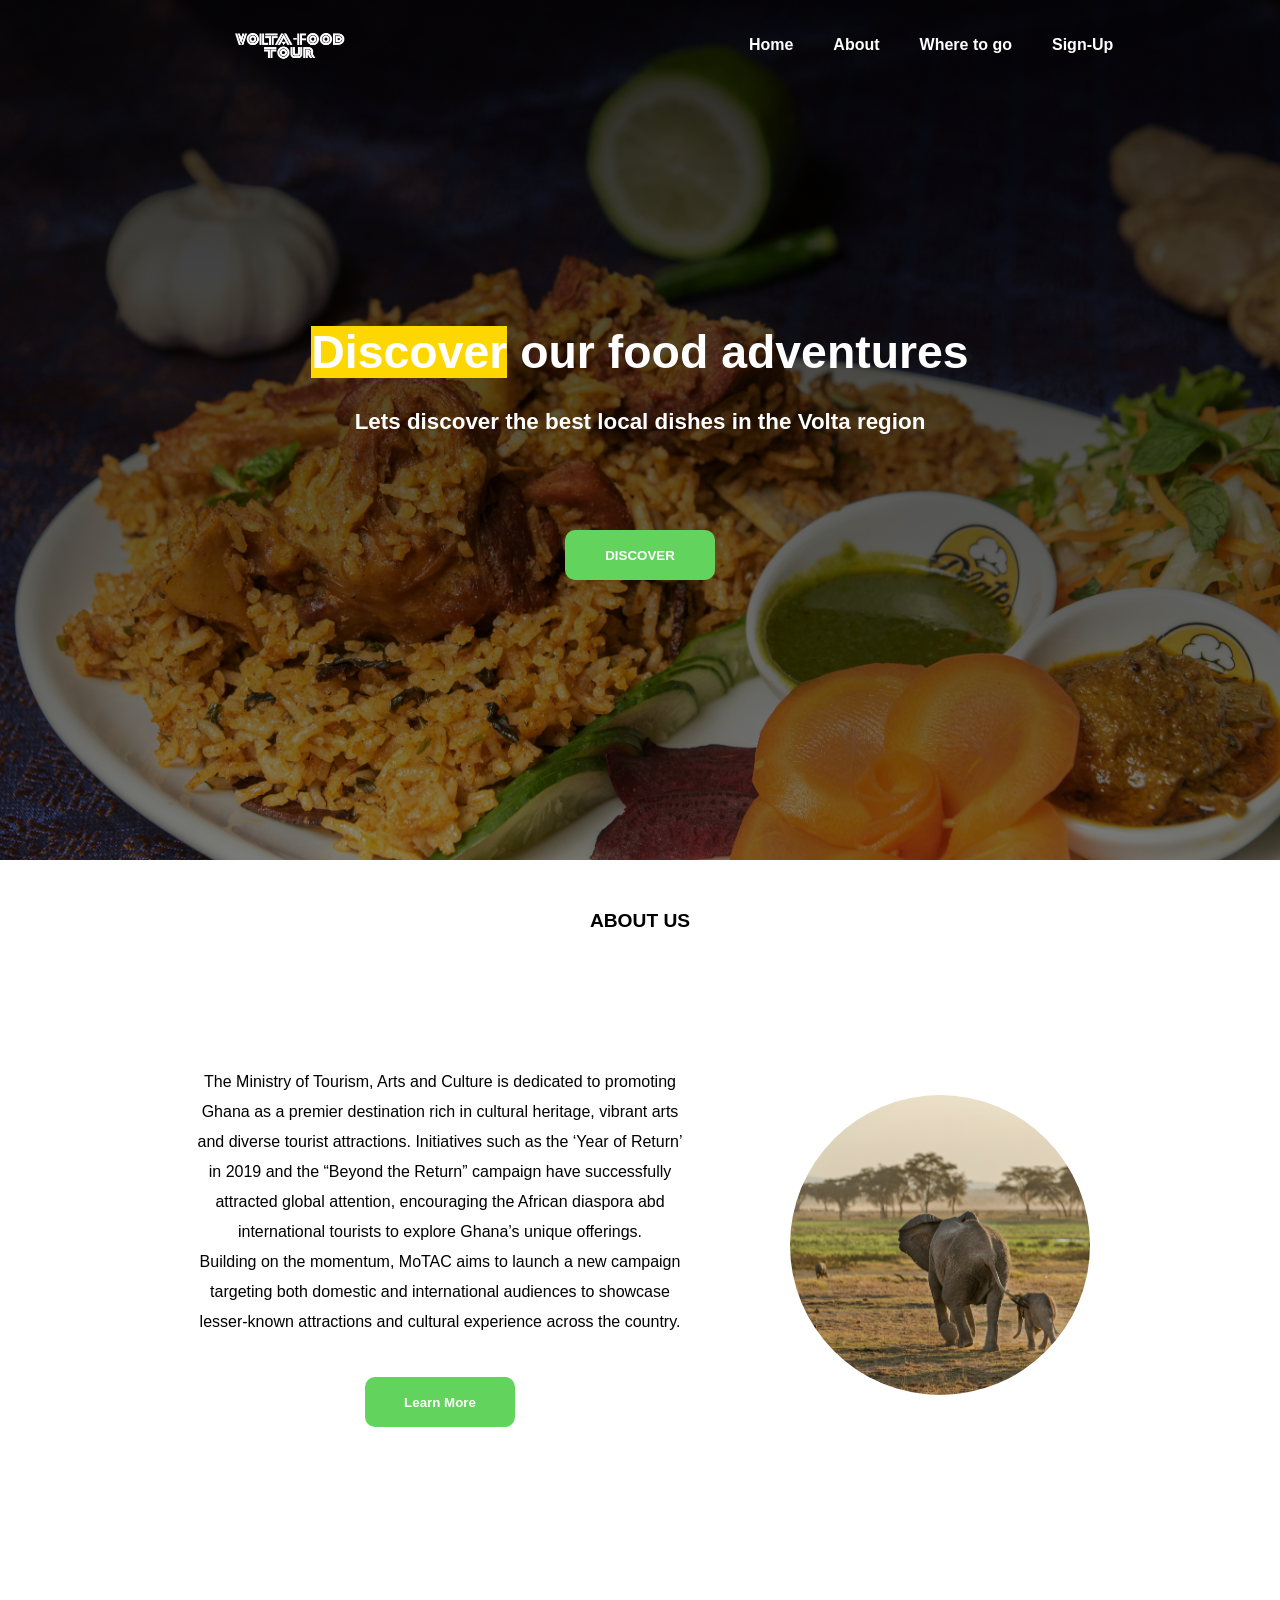
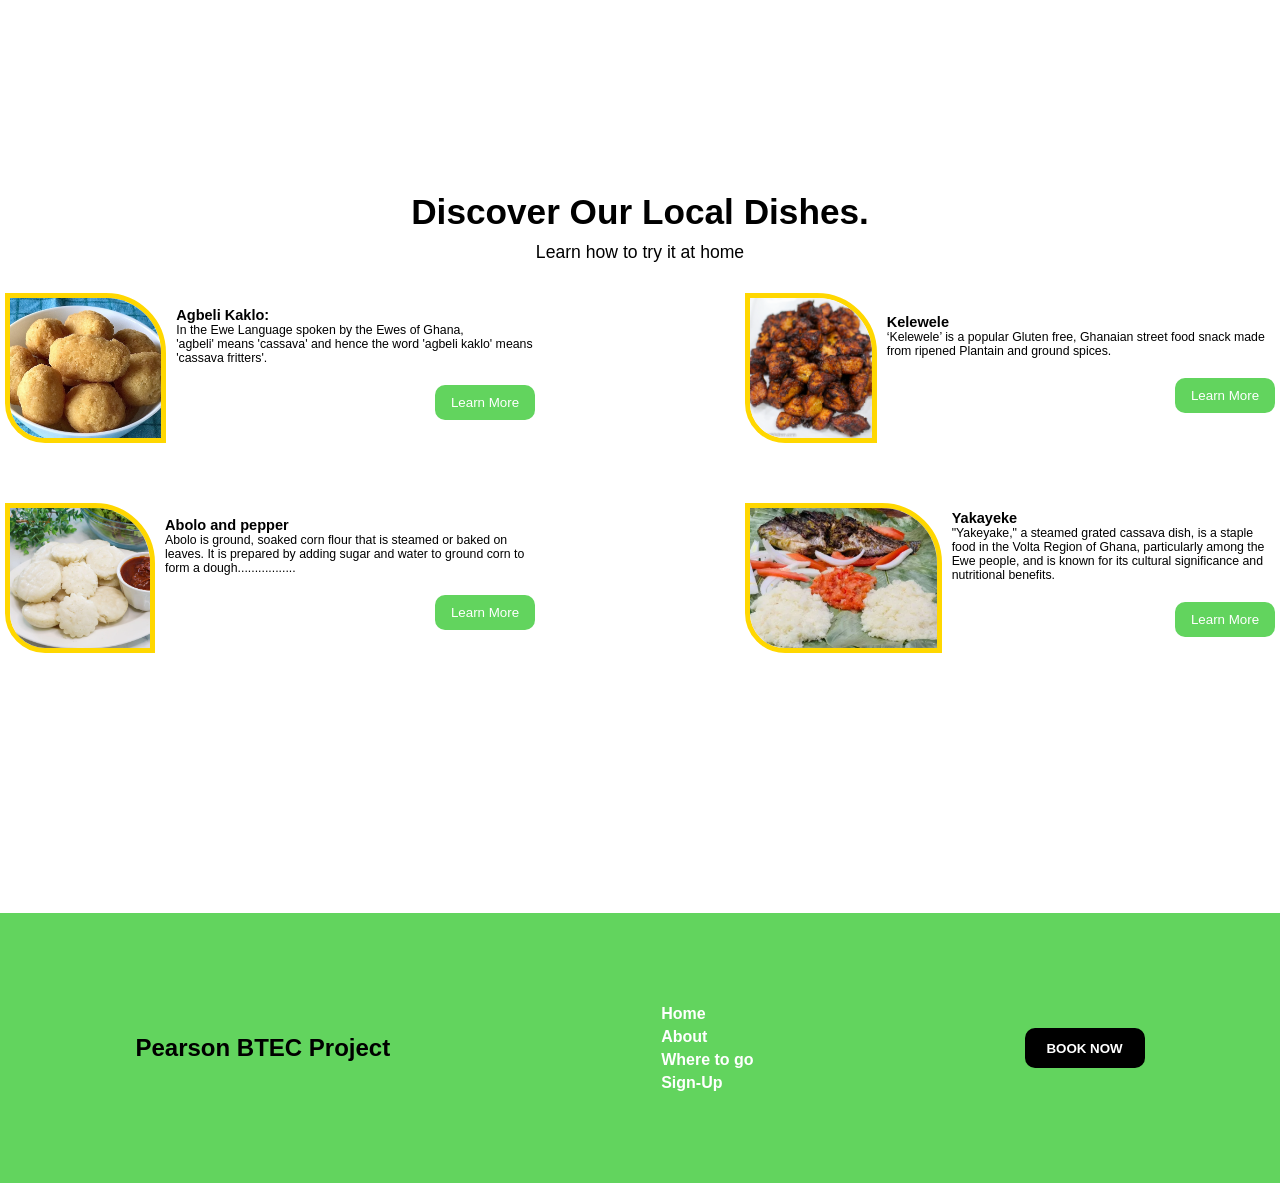
<file: tourism/index.html>
<!DOCTYPE html>
<html lang="en">
<head>
    <meta charset="UTF-8">
    <link rel="stylesheet" href="style.css">
    <meta name="viewport" content="width=device-width, initial-scale=1.0">
    <title>FOOD TOUR(HOME)</title>
</head>
<body>
    <section class="hero" id="Hero">
        <header>
            <div class="logo">
                <img src="img/New Project (1).png" alt="">
            </div>
            <nav>
                <ul>
                    <li><a href="#Hero">Home</a></li>
                    <li><a href="#About">About</a></li>
                    <li><a href="locate.html">Where to go</a></li>
                    <li><a href="sign-up.html">Sign-Up</a></li>
                </ul>
            </nav>
        </header>
        <div class="main">
            <h2><span class="design">Discover</span> our food  adventures</h2>
            <h4>Lets discover the best local dishes in the Volta region</h4>
            <div class="btn1">
            <a href="#Discover"><button class="btn">
                DISCOVER
            </button></a>
        </div>
        </div>
    </section>
    <section class="about" id="About">
        <h4>ABOUT US</h4>
        <div class="split">
            <div class="word">
                <p>The Ministry of Tourism, Arts and Culture is dedicated to promoting Ghana as a premier destination rich in cultural heritage, vibrant arts and diverse tourist attractions. Initiatives such as the ‘Year of Return’ in 2019 and the “Beyond the Return” campaign have successfully attracted global attention, encouraging the African diaspora abd international tourists to explore Ghana’s unique offerings.
                    Building on the momentum, MoTAC aims to launch a new campaign targeting both domestic and international audiences to showcase lesser-known attractions and cultural experience across the country.
                    </p>
                   <a href="https://www.motac.gov.gh/
                   "> <button class="btn">
                        Learn More
                    </button></a>
            </div>
            <div class="image">
                <img src="img/saad-khan-KFl5swDl0P4-unsplash.jpg" alt="">
            </div>
        </div>
    </section>
    <section class="discover" id="Discover">
<h3>Discover our local dishes.</h3>
<p>Learn how to try it at home</p>


<div class="discover-main">
    <div class="discover-child">
        <img src="img/IMG-20250320-WA0024.jpg" alt="">
        <div class="word1">
            <h5>Agbeli Kaklo:</h5>
        <p>In the Ewe Language spoken by the Ewes of Ghana,<br>
             'agbeli' means 'cassava' and hence the word 'agbeli kaklo' means 'cassava fritters'. </p>
        <div class="but">
            <a href="food.html"><button class="btn2">
                Learn More
            </button></a>
        </div></div>
    </div>
    <div class="discover-child">
        <img src="img/plantain-recipes-18-scaled.webp" alt="">
        <div class="word1">
            <h5>Kelewele</h5>
        <p>‘Kelewele’ is a popular Gluten free, Ghanaian street food snack
            made from ripened Plantain and ground spices.</p>
        <div class="but"><a href="food.html">
            <button class="btn2">
                Learn More
            </button></a>
        </div></div>
    </div>
   
</div><div class="discover-main">
    <div class="discover-child">
        <img src="img/ablo13.webp" alt="">
        <div class="word1">
            <h5>Abolo and pepper</h5>
        <p>Abolo is ground, soaked corn flour that is steamed or baked 
            on leaves. It is prepared by adding sugar and water to ground
             corn to form a dough................. </p>
        <div class="but"><a href="food.html">
            <button class="btn2">
                Learn More
            </button></a>
        </div></div>
    </div>
    <div class="discover-child">
        <img src="img/Yakayeke.webp" alt="">
        <div class="word1">
            <h5>Yakayeke</h5>
        <p>"Yakeyake," a steamed grated cassava dish, is a staple food in the Volta Region of Ghana, particularly among the Ewe people, and is known for its cultural significance and nutritional benefits. </p>
        <div class="but"><a href="food.html">
            <button class="btn2">
                Learn More
            </button></a>
        </div>
    </div>
    </div>
   
</div>
    </section>
    <footer>
        <div class="footer">
            <div class="logo1">
                <h2>Pearson BTEC Project</h2>
            </div>
            <div class="link1">
                <ul>
                    <li><a href="#Hero">Home</a></li>
                    <li><a href="index.html">About</a></li>
                    <li><a href="locate.html">Where to go</a></li>
                    <li><a href="sign-up.html">Sign-Up</a></li>
                </ul>
            </div>
            <div class="link2">
                <button class="btn4">BOOK NOW</button>
            </div>
        </div>
    </footer>
</body>
</html>
</file>
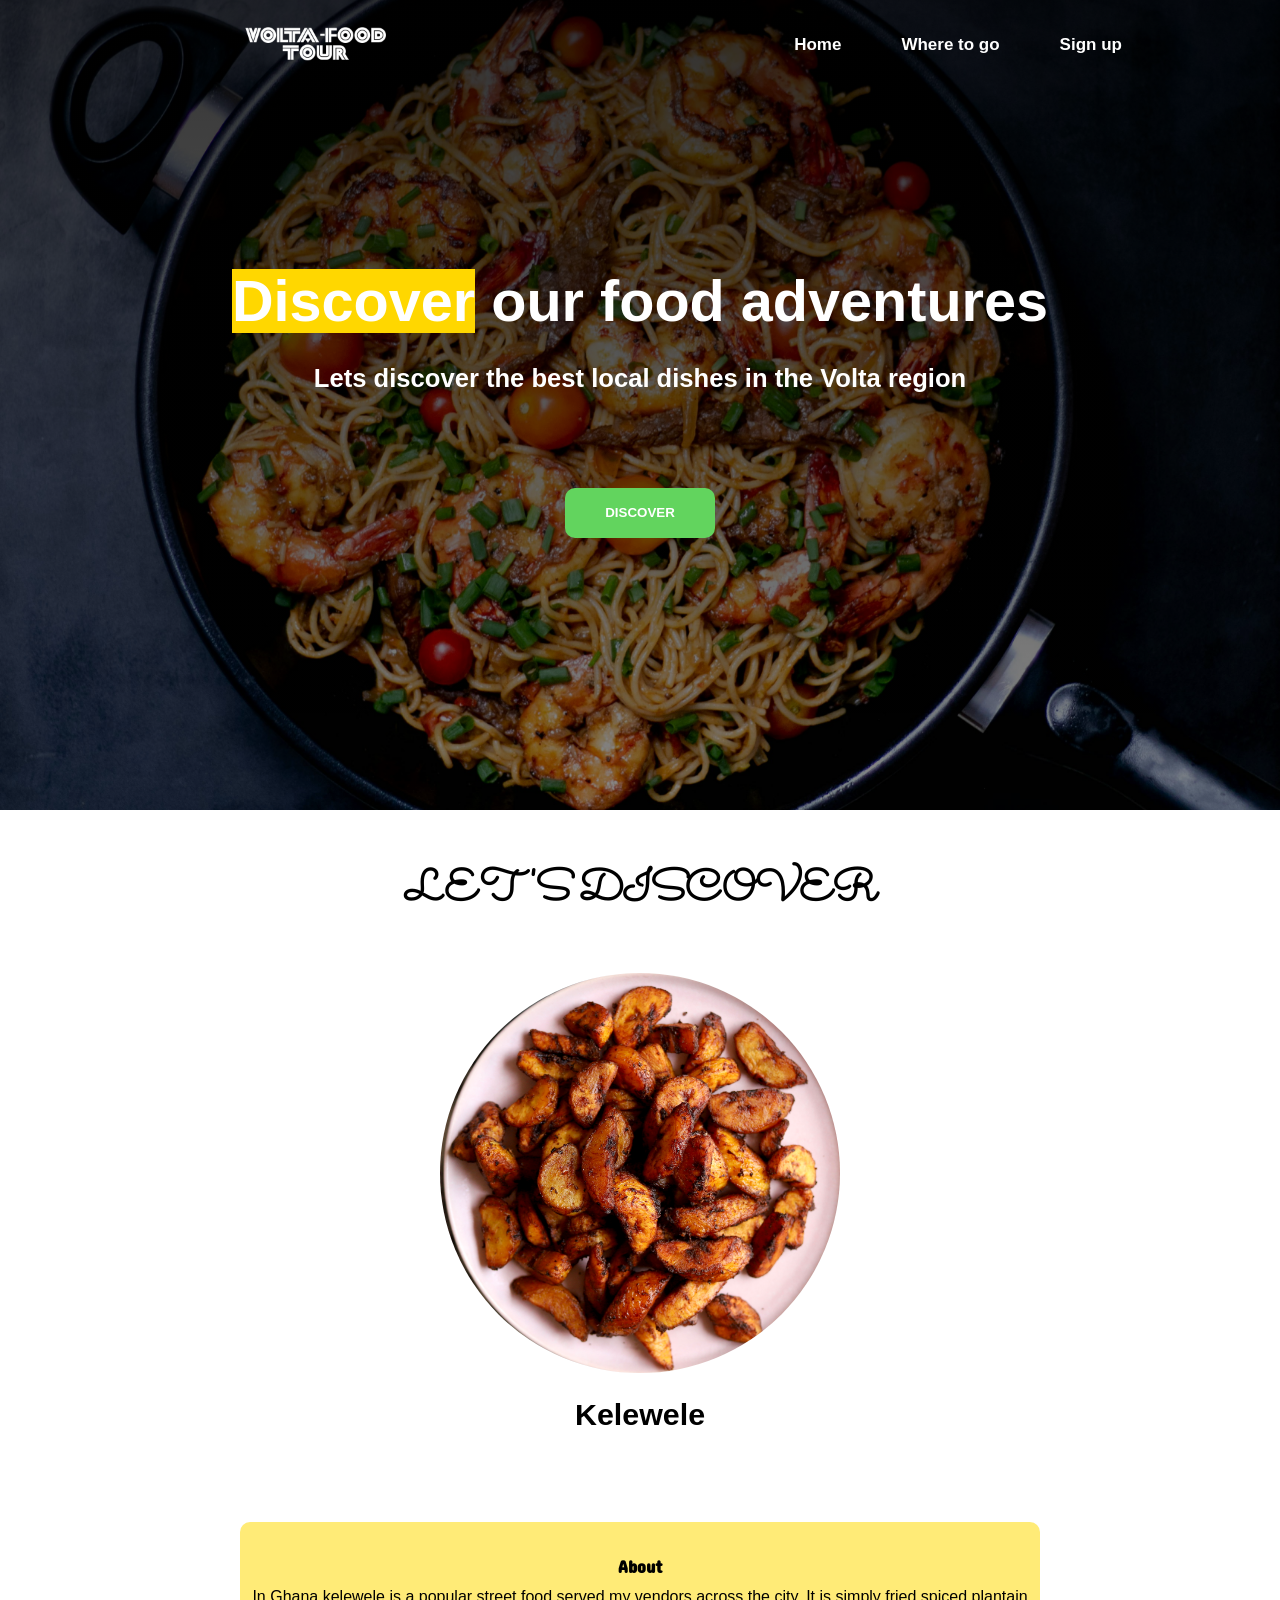
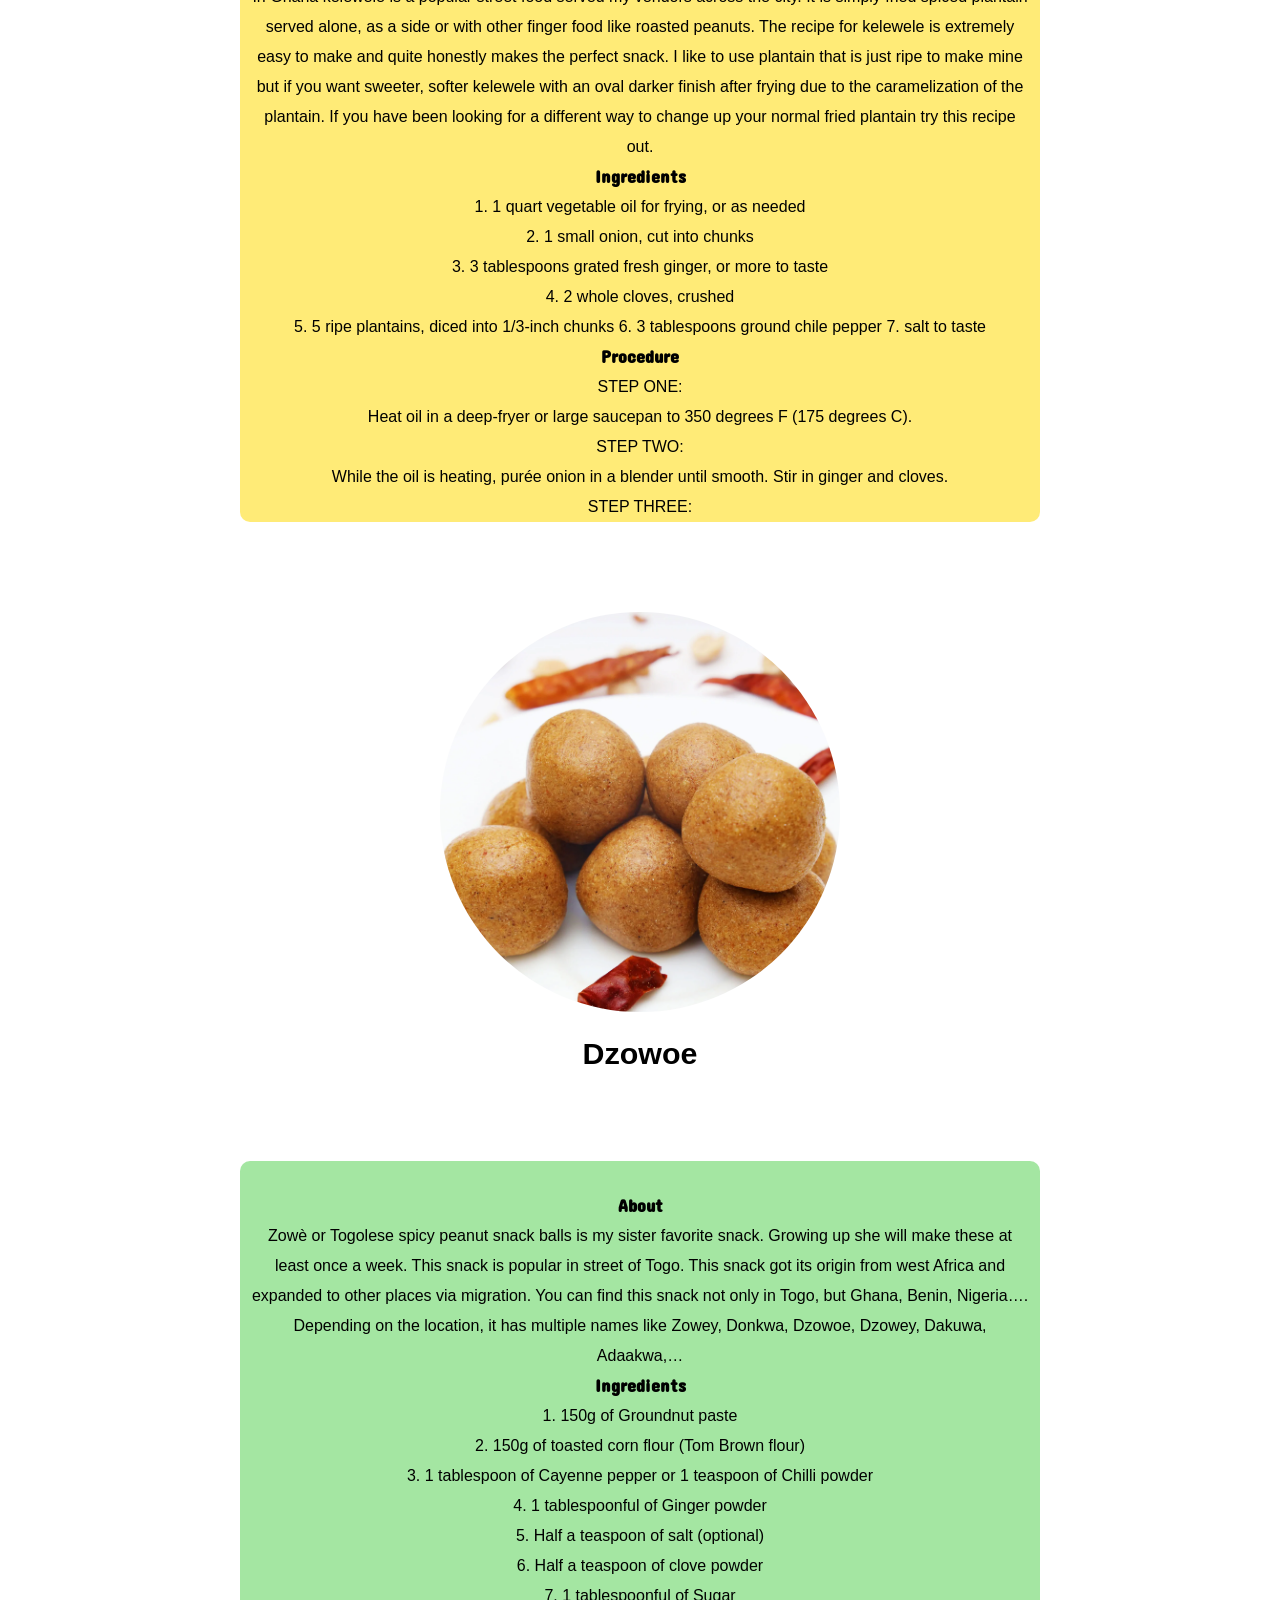
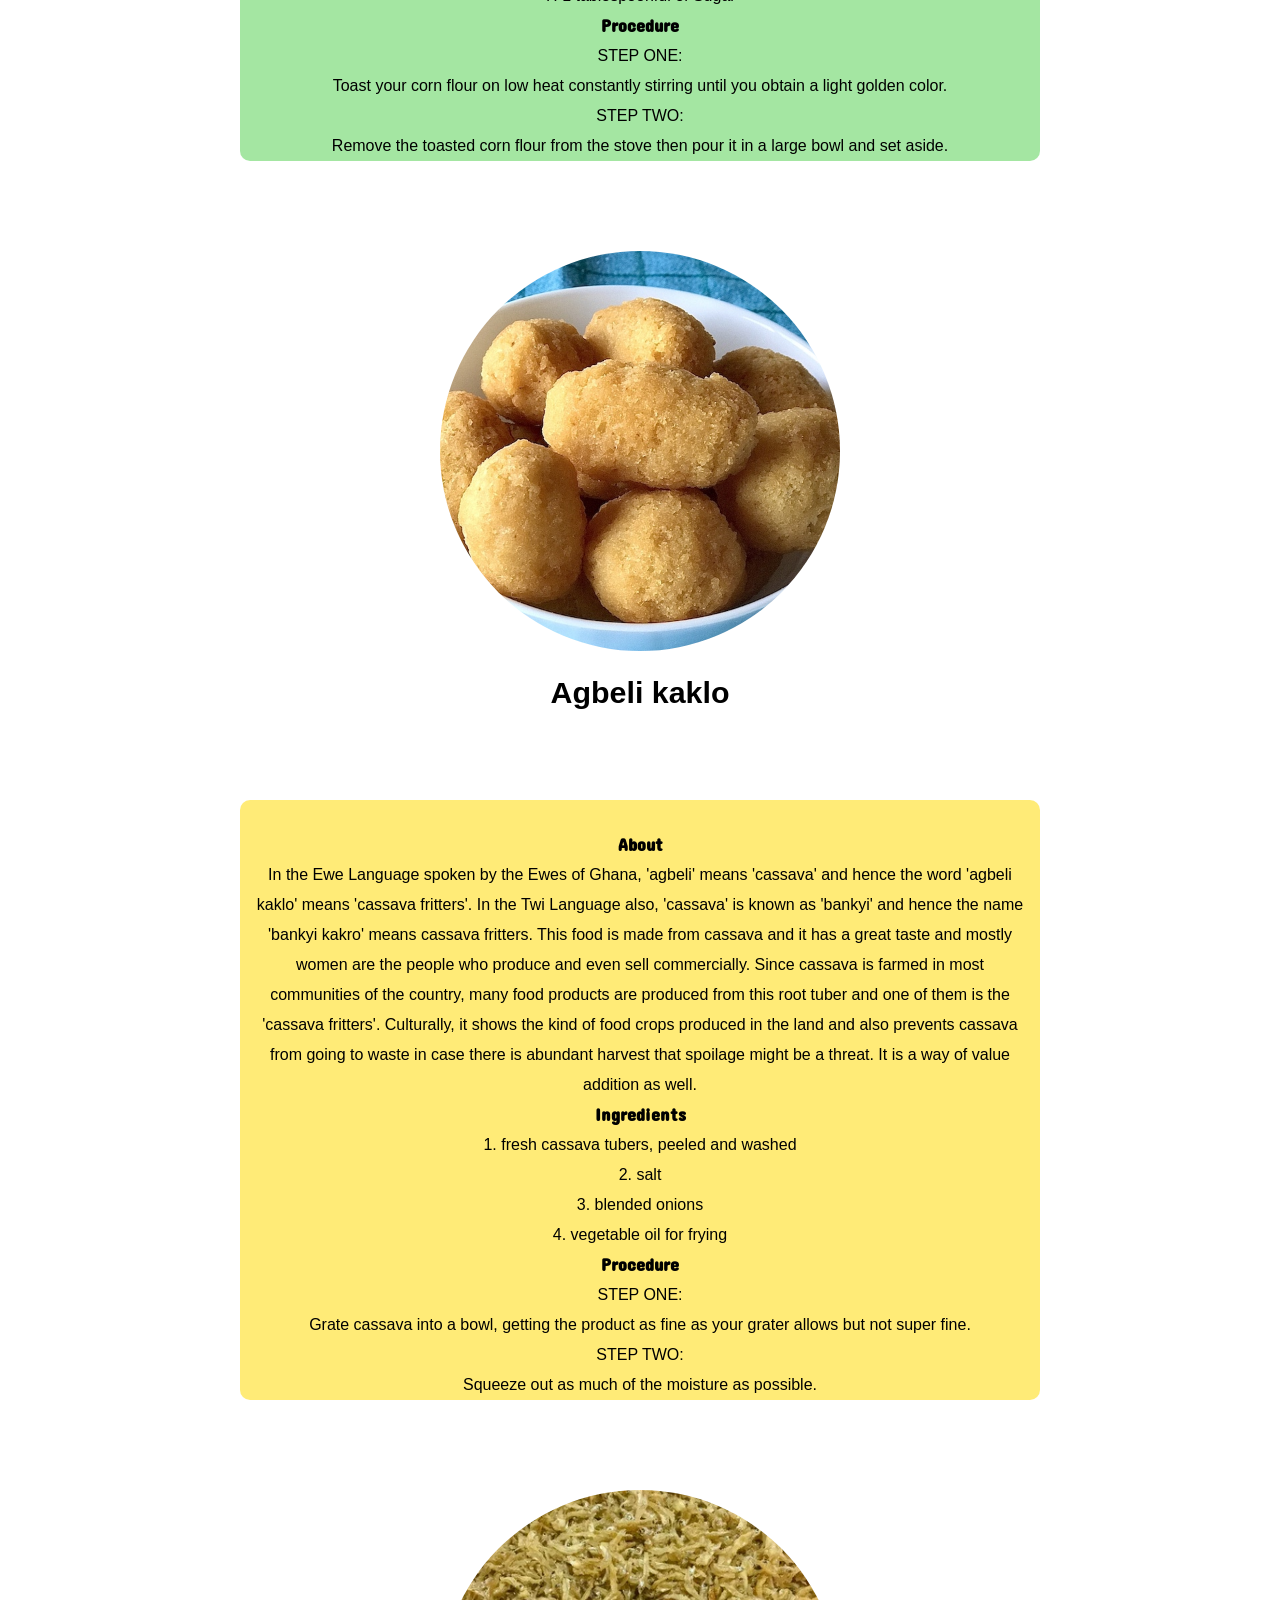
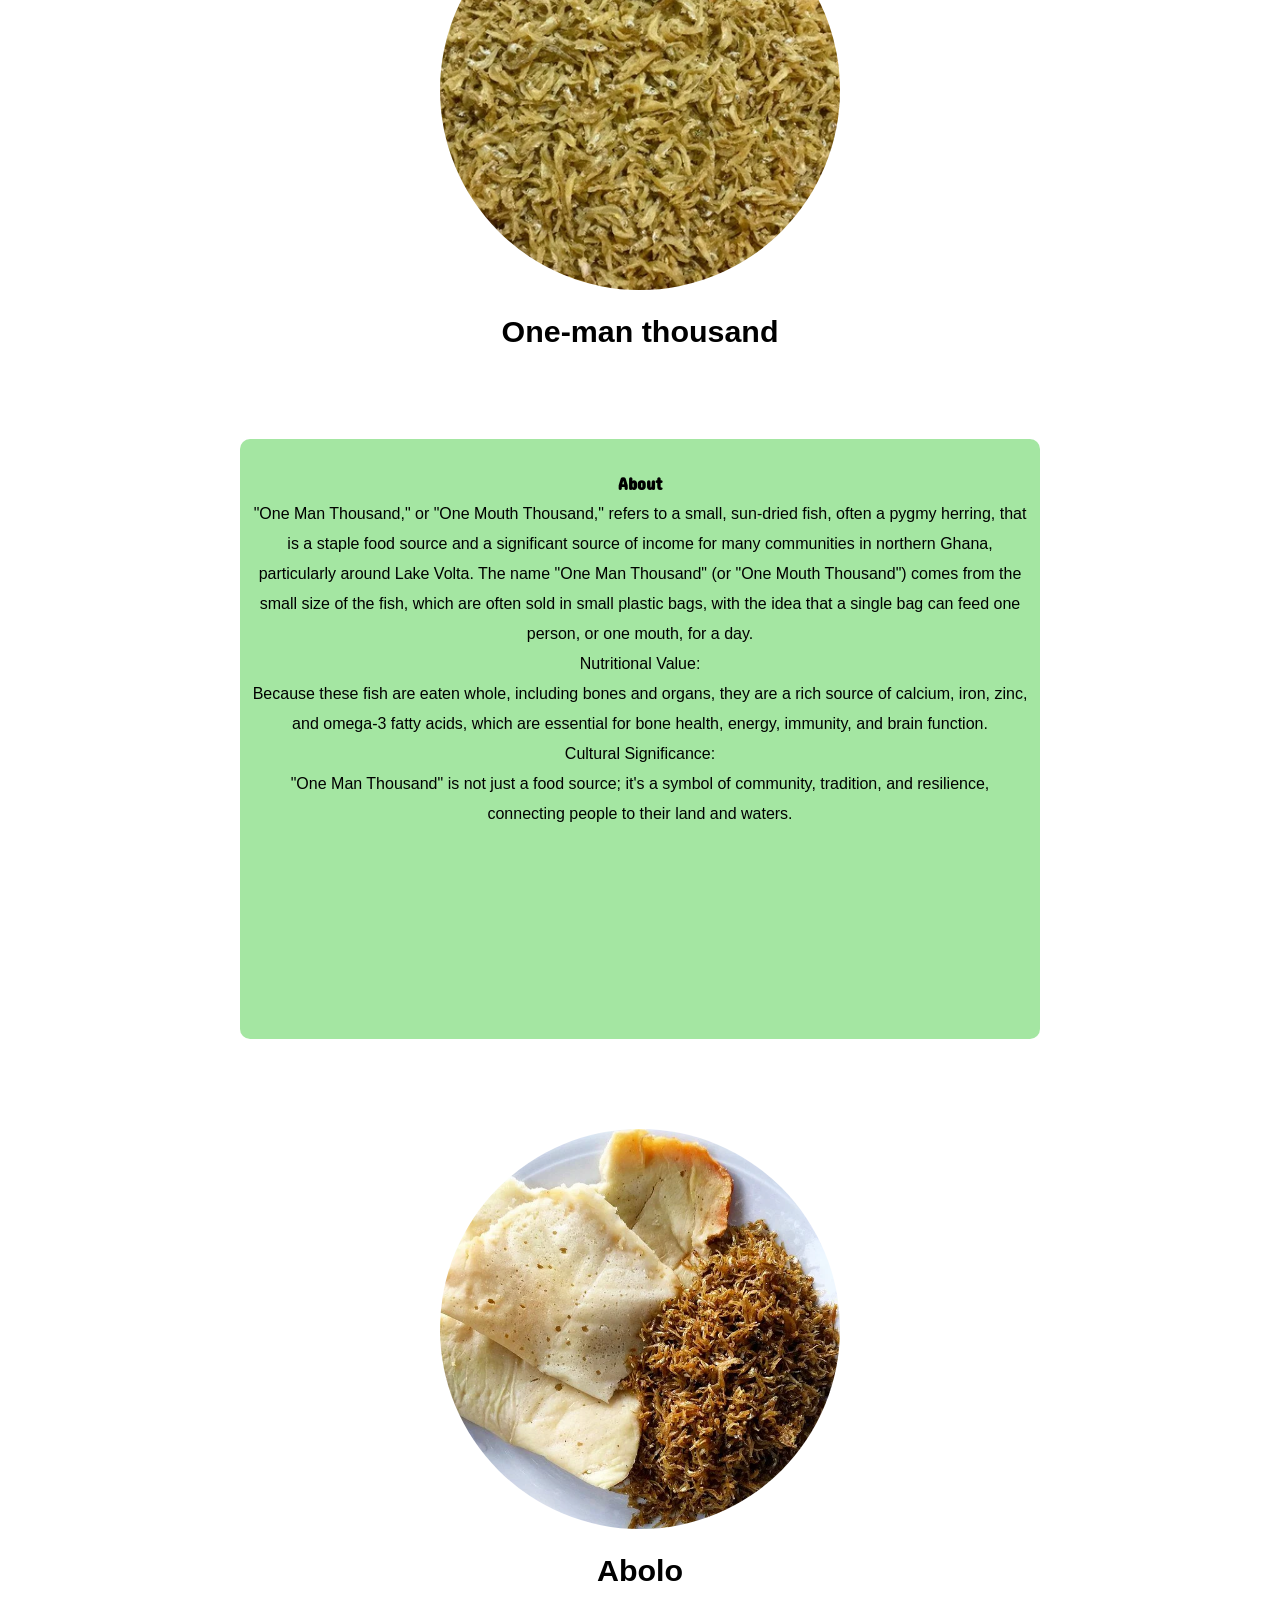
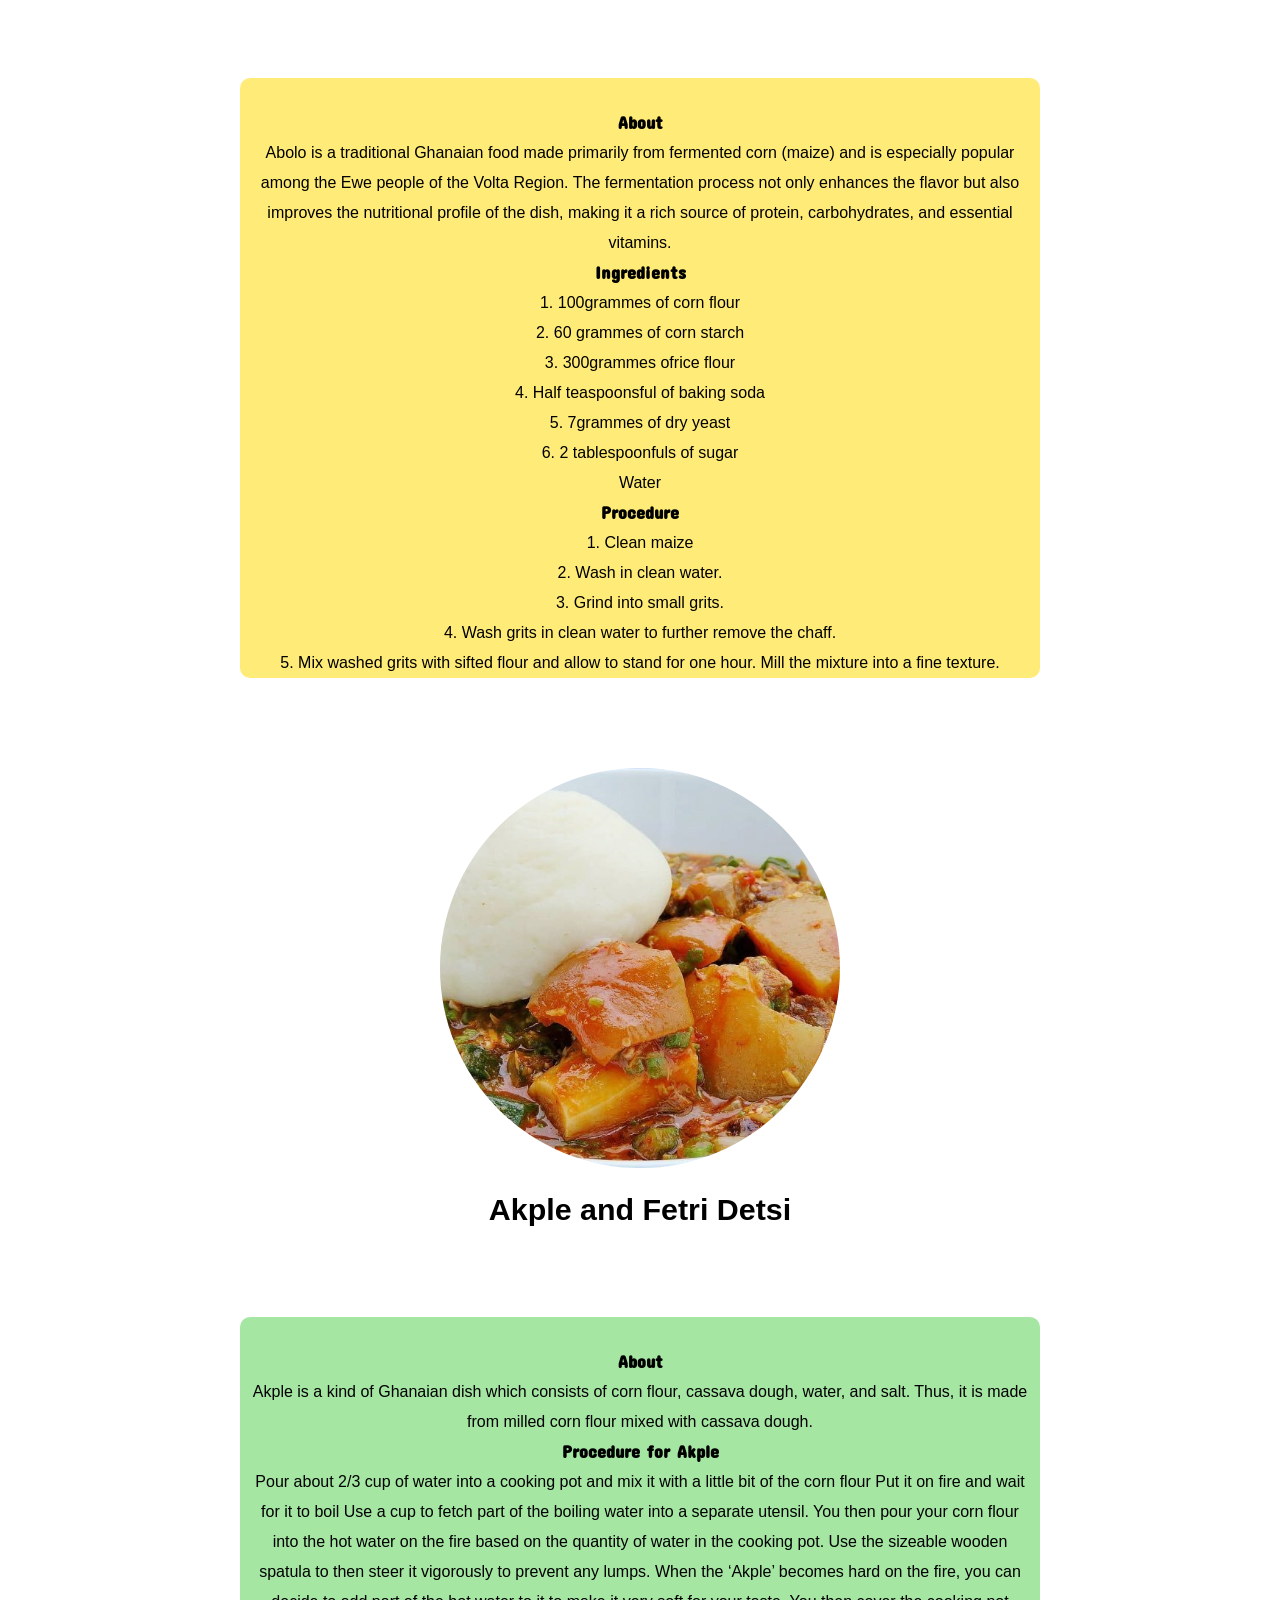
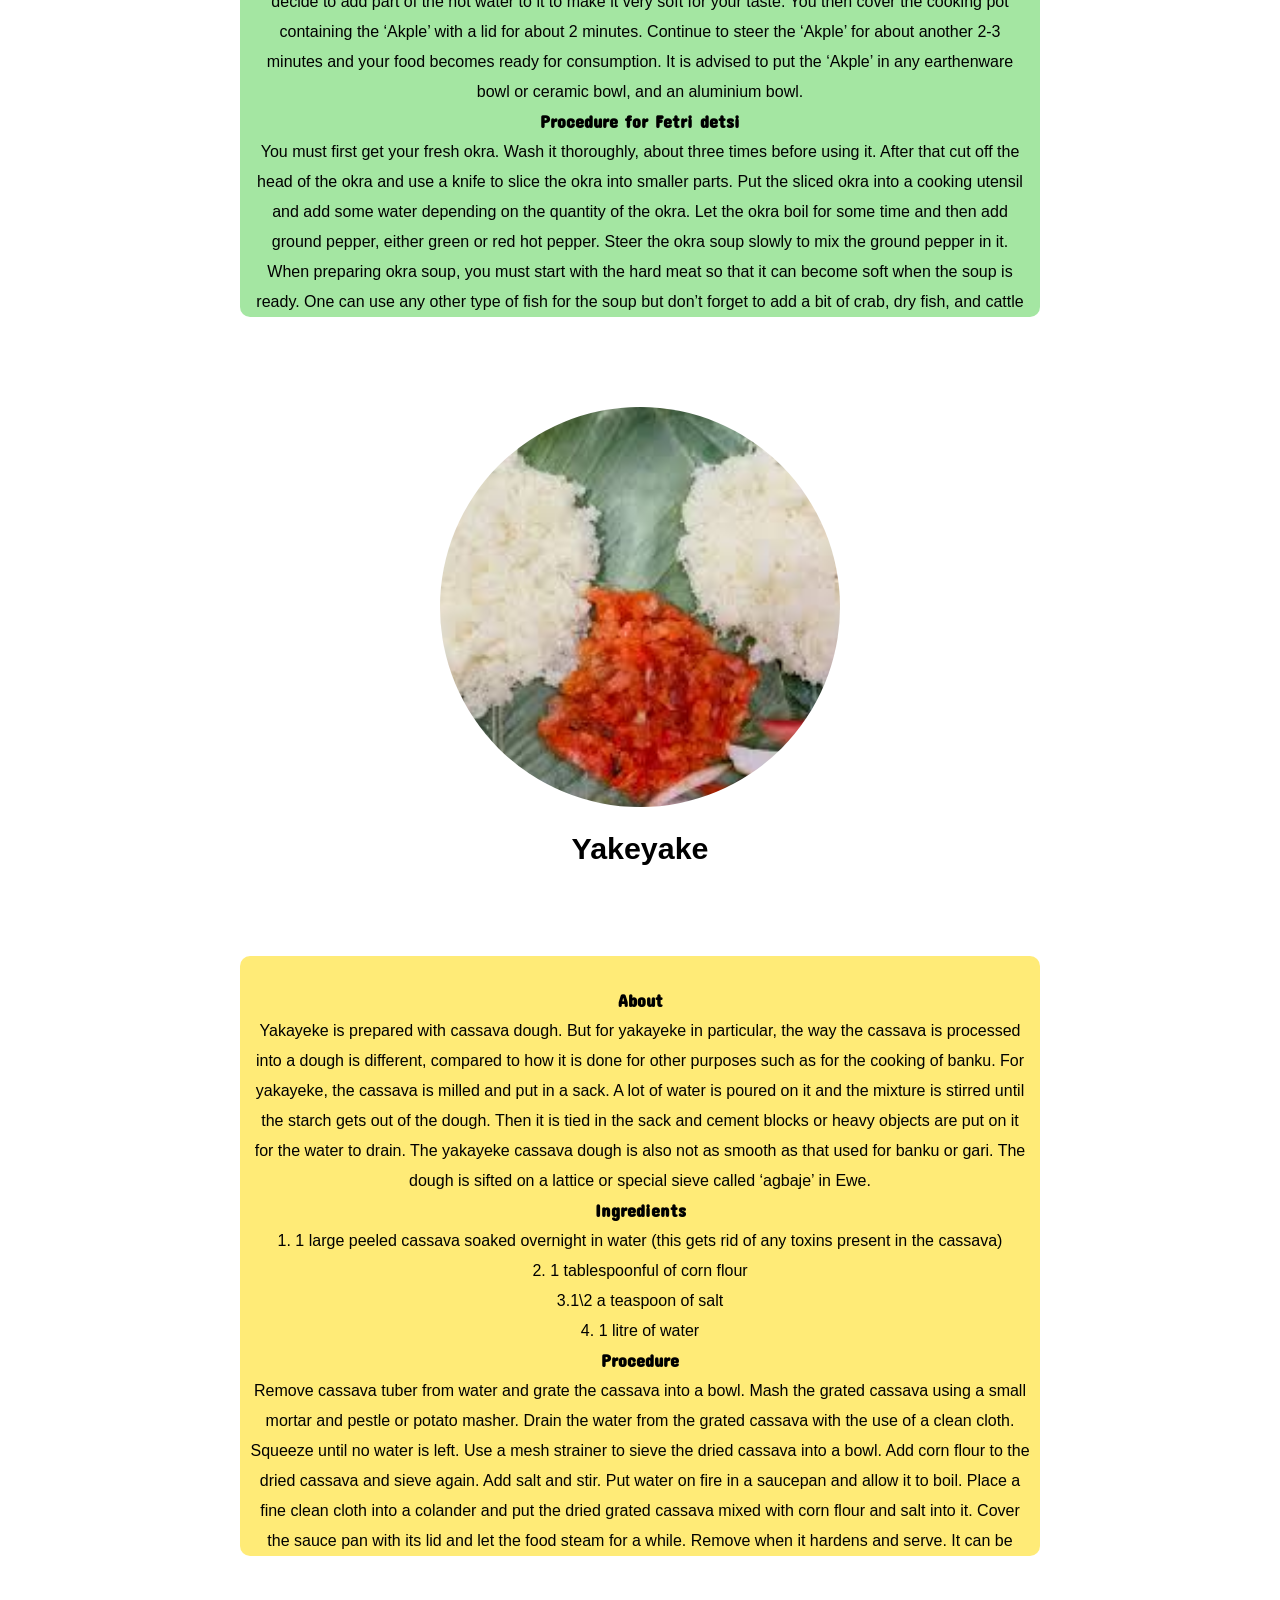
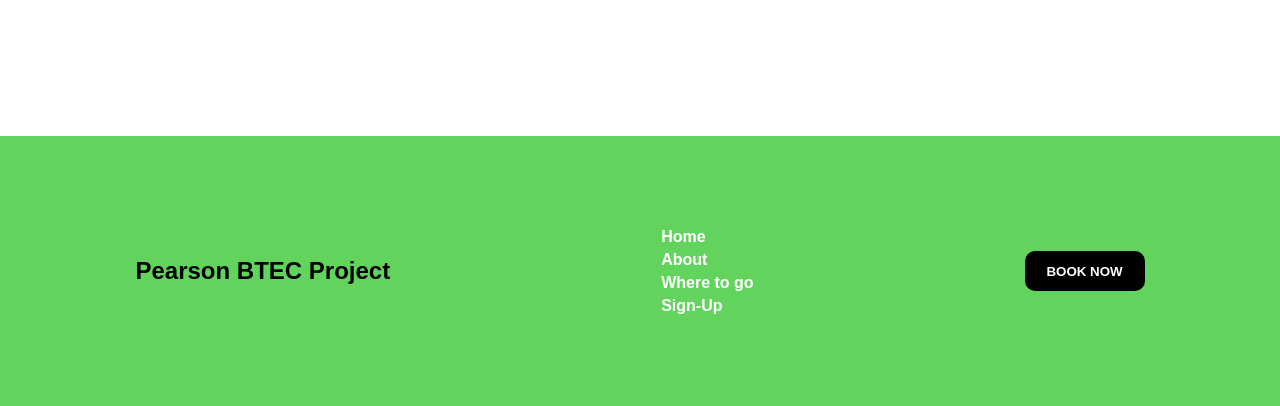
<file: tourism/food.html>
<!DOCTYPE html>
<html lang="en">
<head>
    <link rel="stylesheet" href="food.css">
    <meta charset="UTF-8">
    <meta name="viewport" content="width=device-width, initial-scale=1.0">
    <title>Discover Volta(Learn more)</title>
</head>
<body>
   <section class="hero">
    <header>
        <div class="logo">
            <img src="img/New Project (1).png" alt="">
        </div>
        <nav>
            <ul>
                <li><a href="index.html">Home</a></li>
                <li><a href="locate.html">Where to go</a></li>
                <li><a href="sign-up.html">Sign up</a></li>
            </ul>
        </nav>
    </header>
<div class="main">
    <h2><span class="design">Discover</span> our food  adventures</h2>
    <h4>Lets discover the best local dishes in the Volta region</h4>
    <div class="btn1">
    <a href="#Discover"><button class="btn">
        DISCOVER
    </button></a>
</div>
</div>
   </section> 
   <section class="discover" id="Discover">
<div class="word">
    <h3>Let's Discover</h3>
</div>
<div class="discover-food">
   <div class="discover-food1">
    <div class="image">
        <img src="img/kele.jpg" alt="">
        <h4>Kelewele</h4>
    </div>
    <div class="process">
        <div class="process1 yellow" >
<h5>About</h5>
<p>In Ghana kelewele is a popular street food served my vendors across the city. It is simply fried spiced plantain served alone, as a side or with other finger food like roasted peanuts. The recipe for kelewele is extremely easy to make and quite honestly makes the perfect snack. I like to use plantain that is just ripe to make mine but if you want sweeter, softer kelewele with an oval darker finish after frying due to the caramelization of the plantain. If you have been looking for a different way to change up your normal fried plantain try this recipe out.</p>

<h5>Ingredients</h5>
<p>
    1. 1 quart vegetable oil for frying, or as needed <br>
    2. 1 small onion, cut into chunks <br>
    3. 3 tablespoons grated fresh ginger, or more to taste <br>
4. 2 whole cloves, crushed <br>

5. 5 ripe plantains, diced into 1/3-inch chunks

6. 3 tablespoons ground chile pepper

7. salt to taste

</p>
<h5>Procedure</h5>
<p>
    STEP ONE: <br>
    Heat oil in a deep-fryer or large saucepan to 350 degrees F (175 degrees C). <br>
STEP TWO: <br>
While the oil is heating, purée onion in a blender until smooth. Stir in ginger and cloves. <br>
STEP THREE: <br>
Place plantains in a bowl and pour onion mixture over top. Add chile pepper and salt; mix until plantains are coated. <br>
STEP FOUR: <br>
Fry plantains in the hot oil until browned on all sides, about 5 minutes. Remove with a slotted spoon and drain on a paper towel-line plate.
</p>
        </div>
    </div>
</div></div>
<div class="discover-food"><div class="discover-food1">
    <div class="image">
        <img src="img/zowe2-book.webp" alt="">
        <h4>Dzowoe</h4>
    </div>
    <div class="process">
        <div class="process1 green">
            <h5>About</h5>
            <p>Zowè or Togolese spicy peanut snack balls is my sister favorite snack. Growing up she will make these at least once a week. This snack is popular in street of Togo.
                This snack got its origin from west Africa and expanded to other places via migration. You can find this snack not only in Togo, but Ghana, Benin, Nigeria…. Depending on the location, it has multiple names like Zowey,  Donkwa, Dzowoe, Dzowey,  Dakuwa, Adaakwa,…
            </p>
            <h5>Ingredients</h5>
            <p>
               1. 150g of Groundnut paste <br>

2. 150g of toasted corn flour (Tom Brown flour) <br>

3. 1 tablespoon of Cayenne pepper or 1 teaspoon of Chilli powder <br>

4. 1 tablespoonful of Ginger powder <br>

5. Half a teaspoon of salt (optional) <br>

6. Half a teaspoon of clove powder <br>

7. 1 tablespoonful of Sugar
            </p>
            <h5>Procedure</h5>
            <p>
                STEP ONE: <br>
                Toast your corn flour on low heat constantly stirring until you obtain a light golden color.
<br>
STEP TWO: <br>
Remove the toasted corn flour from the stove then pour it in a large bowl and set aside. <br>
STEP THREE: <br>
In a food processor, grind unsalted roasted peanuts, chili, ginger, sweetener,black pepper, clove and salt. <br>
STEP FOUR:  <br>
Mix these finely grounded peanut paste with the toasted corn flour until you obtain an homogeneous paste. <br>
 STEP FIVE: <br>
 Form balls and serve as an appetizer, dessert or snack.



                
            </p>
        </div>
    </div>
</div></div>
<div class="discover-food">
    <div class="discover-food1">
    <div class="image">
        <img src="img/agbeli-kaklo-cassava-manioc-fritters.jpg" alt="">
        <h4>Agbeli kaklo</h4>
    </div>
    <div class="process">
        <div class="process1 yellow">
            <h5>About</h5>
            <p>In the Ewe Language spoken by the Ewes of Ghana, 'agbeli' means 'cassava' and hence the word 'agbeli kaklo' means 'cassava fritters'. In the Twi Language also, 'cassava' is known as 'bankyi' and hence the name 'bankyi kakro' means cassava fritters. This food is made from cassava and it has a great taste and mostly women are the people who produce and even sell commercially. Since cassava is farmed in most communities of the country, many food products are produced from this root tuber and one of them is the 'cassava fritters'. Culturally, it shows the kind of food crops produced in the land and also prevents cassava from going to waste in case there is abundant harvest that spoilage might be a threat. It is a way of value addition as well.</p>
            <h5>Ingredients</h5>
            <p>1. fresh cassava tubers, peeled and washed <br>
               2. salt <br>
               3. blended onions <br>
               4. vegetable oil for frying</p>
               <h5>Procedure</h5>
               <p>STEP ONE: <br>
                Grate cassava into a bowl, getting the product as fine as your grater allows but not super fine. <br>
                STEP TWO: <br>
                Squeeze out as much of the moisture as possible. <br>
                STEP THREE: <br>
                Once the water is out, the dough needs to be sieved. This is typically done using an agbadze (like a winnowing basket but larger gaps) but a sieve with larger holes than usual will do. <br>
                STEP FOUR: <br>
                Season the sifted flour with salt and onion. <br>
                STEP FIVE: <br>
                Form medium-sized balls from the flour paying extra attention not to squeeze them too firmly, they need room as they are being fried. <br>
                STEP SIX: <br>
                Over medium-high heat, place the balls into the oil. <br>
                STEP SEVEN: <br>
                Once in the oil, fry for about 1 minute, and then lower the heat. <br>
                STEP EIGHT: <br>
                Fry them until they are golden brown. This should take about 7 minutes approximately. <br>
                STEP NINE: <br>
                This snack is best eaten fresh out of the oil and on the same day.</p>
        </div>
    </div>
</div></div>
<div class="discover-food">
    <div class="discover-food1">
    <div class="image">
        <img src="img/one.webp" alt="">
        <h4>One-man thousand</h4>
    </div>
    <div class="process">
        <div class="process1 green">
            <h5>About</h5>
            <p>"One Man Thousand," or "One Mouth Thousand," refers to a small, sun-dried fish, often a pygmy herring, that is a staple food source and a significant source of income for many communities in northern Ghana, particularly around Lake Volta. 
                The name "One Man Thousand" (or "One Mouth Thousand") comes from the small size of the fish, which are often sold in small plastic bags, with the idea that a single bag can feed one person, or one mouth, for a day. <br>
                Nutritional Value: <br>
Because these fish are eaten whole, including bones and organs, they are a rich source of calcium, iron, zinc, and omega-3 fatty acids, which are essential for bone health, energy, immunity, and brain function. <br>
Cultural Significance: <br>
"One Man Thousand" is not just a food source; it's a symbol of community, tradition, and resilience, connecting people to their land and waters. 
            </p>
        </div>
    </div>
</div></div>
<div class="discover-food">
    <div class="discover-food1">
    <div class="image">
        <img src="img/Abolo-and-one-man-thousand-2.webp" alt="">
        <h4>Abolo</h4>
    </div>
    <div class="process">
        <div class="process1 yellow">
            <h5>About</h5>
            <p>Abolo is a traditional Ghanaian food made primarily from fermented corn (maize) and is especially popular among the Ewe people of the Volta Region. The fermentation process not only enhances the flavor but also improves the nutritional profile of the dish, making it a rich source of protein, carbohydrates, and essential vitamins.

            </p>
            <h5>Ingredients</h5>
            <p>1. 100grammes of corn flour <br>

               2. 60 grammes of corn starch <br>
                
               3. 300grammes ofrice flour <br>
              4. Half  teaspoonsful of baking soda <br>

               5. 7grammes of dry yeast <br>
               6. 2 tablespoonfuls of sugar <br>

               Water</p>
               <h5>Procedure</h5>
               <p>1. Clean maize <br>
               2.  Wash in clean water. <br>
               3. Grind into small grits. <br>
              4.  Wash grits in clean water to further remove the chaff. <br>
               5.  Mix washed grits with sifted flour and allow to stand for one hour. Mill the mixture into a fine texture. <br>

              6.  Divide  finely milled flour into two parts. <br>
              7.  Add salt and a little water to one part of the flour. <br>
               8.  Put on fire and cook partially to obtain an aflata. <br>
              9.   Add the wheat flour and mix well. <br>
               10. Add the rest of the cornflour, stir to form a stiff paste. <br>
                11. Fetch and wrap the soft paste in clean leaves. <br>
              12.  Arrange in a steamer and steam for some minutes over boiling water. <br>
               13. Remove from steamer and serve with your desired sauce, stew or soup with fried fish.</p>
        </div>
    </div>
</div></div>
<div class="discover-food">
    <div class="discover-food1">
    <div class="image">
        <img src="img/Akple.jpg" alt="">
        <h4>Akple and Fetri Detsi</h4>
    </div>
    <div class="process">
        <div class="process1 green">
            <h5>About</h5>
            <p>Akple is a kind of Ghanaian dish which consists of corn flour, cassava dough, water, and salt. Thus, it is made from milled corn flour mixed with cassava dough.</p>
            <h5>Procedure for Akple</h5>
            <p>Pour about 2/3 cup of water into a cooking pot and mix it with a little bit of the corn flour
                Put it on fire and wait for it to boil
                Use a cup to fetch part of the boiling water into a separate utensil.
                You then pour your corn flour into the hot water on the fire based on the quantity of water in the cooking pot.
                Use the sizeable wooden spatula to then steer it vigorously to prevent any lumps.
                When the ‘Akple’ becomes hard on the fire, you can decide to add part of the hot water to it to make it very soft for your taste.
                You then cover the cooking pot containing the ‘Akple’ with a lid for about 2 minutes.
                Continue to steer the ‘Akple’ for about another 2-3 minutes and your food becomes ready for consumption.
                It is advised to put the ‘Akple’ in any earthenware bowl or ceramic bowl, and an aluminium bowl.</p>
            <h5>Procedure for Fetri detsi</h5>
            <p>You must first get your fresh okra.
                Wash it thoroughly, about three times before using it.
                After that cut off the head of the okra and use a knife to slice the okra into smaller parts.
                Put the sliced okra into a cooking utensil and add some water depending on the quantity of the okra.
                Let the okra boil for some time and then add ground pepper, either green or red hot pepper.
                Steer the okra soup slowly to mix the ground pepper in it.
                When preparing okra soup, you must start with the hard meat so that it can become soft when the soup is ready.
                One can use any other type of fish for the soup but don’t forget to add a bit of crab, dry fish, and cattle hide known as ‘wele’ to get a sumptuous taste.
                After adding your cooking spices, and everything, you can decide to add red oil to the okra soup. Always remember it’s optional.
                When preparing okra soup, avoid covering it often with a lid, otherwise, the sliminess of the okra will cut off.</p>
        </div>
    </div>
</div></div>
<div class="discover-food">
    <div class="discover-food1">
    <div class="image">
        <img src="img/images.jpeg" alt="">
        <h4>Yakeyake</h4>
    </div>
    <div class="process">
        <div class="process1 yellow">
            <h5>About</h5>
            <p>Yakayeke is prepared with cassava dough. But for yakayeke in particular, the way the cassava is processed into a dough is different, compared to how it is done for other purposes such as for the cooking of banku. For yakayeke, the cassava is milled and put in a sack. A lot of water is poured on it and the mixture is stirred until the starch gets out of the dough. Then it is tied in the sack and cement blocks or heavy objects are put on it for the water to drain. The yakayeke cassava dough is also not as smooth as that used for banku or gari. The dough is sifted on a lattice or special sieve called ‘agbaje’ in Ewe.

            </p>
            <h5>Ingredients</h5>
            <p>1. 1 large peeled cassava soaked overnight in water (this gets rid of any toxins present in the cassava) <br>

               2. 1 tablespoonful of corn flour <br>
               3.1\2 a teaspoon of salt <br>

              4. 1 litre of water</p>
              <h5>Procedure</h5>
              <p>Remove cassava tuber from water and grate the cassava into a bowl. Mash the grated cassava using a small mortar and pestle or potato masher.
                Drain the water from the grated cassava with the use of a clean cloth. Squeeze until no water is left.

Use a mesh strainer to sieve the dried cassava into a bowl.

Add corn flour to the dried cassava and sieve again. Add salt and stir.

Put water on fire in a saucepan and allow it to boil.
Place a fine clean cloth into a colander and put the dried grated cassava mixed with corn flour and salt into it. Cover the sauce pan with its lid and let the food steam for a while.

Remove when it hardens and serve. It can be served with ground dried pepper and any type of fish.
              </p>
        </div>
    </div>
</div></div>

   </section>
   <footer>
    <div class="footer">
        <div class="logo1">
            <h2>Pearson BTEC Project</h2>
        </div>
        <div class="link1">
            <ul>
                <li><a href="index.html">Home</a></li>
                <li><a href="index.html">About</a></li>
                <li><a href="locate.html">Where to go</a></li>
                <li><a href="sign-up.html">Sign-Up</a></li>
            </ul>
        </div>
        <div class="link2">
            <button class="btn4">BOOK NOW</button>
        </div>
    </div>
</footer>
</body>
</html>
</file>
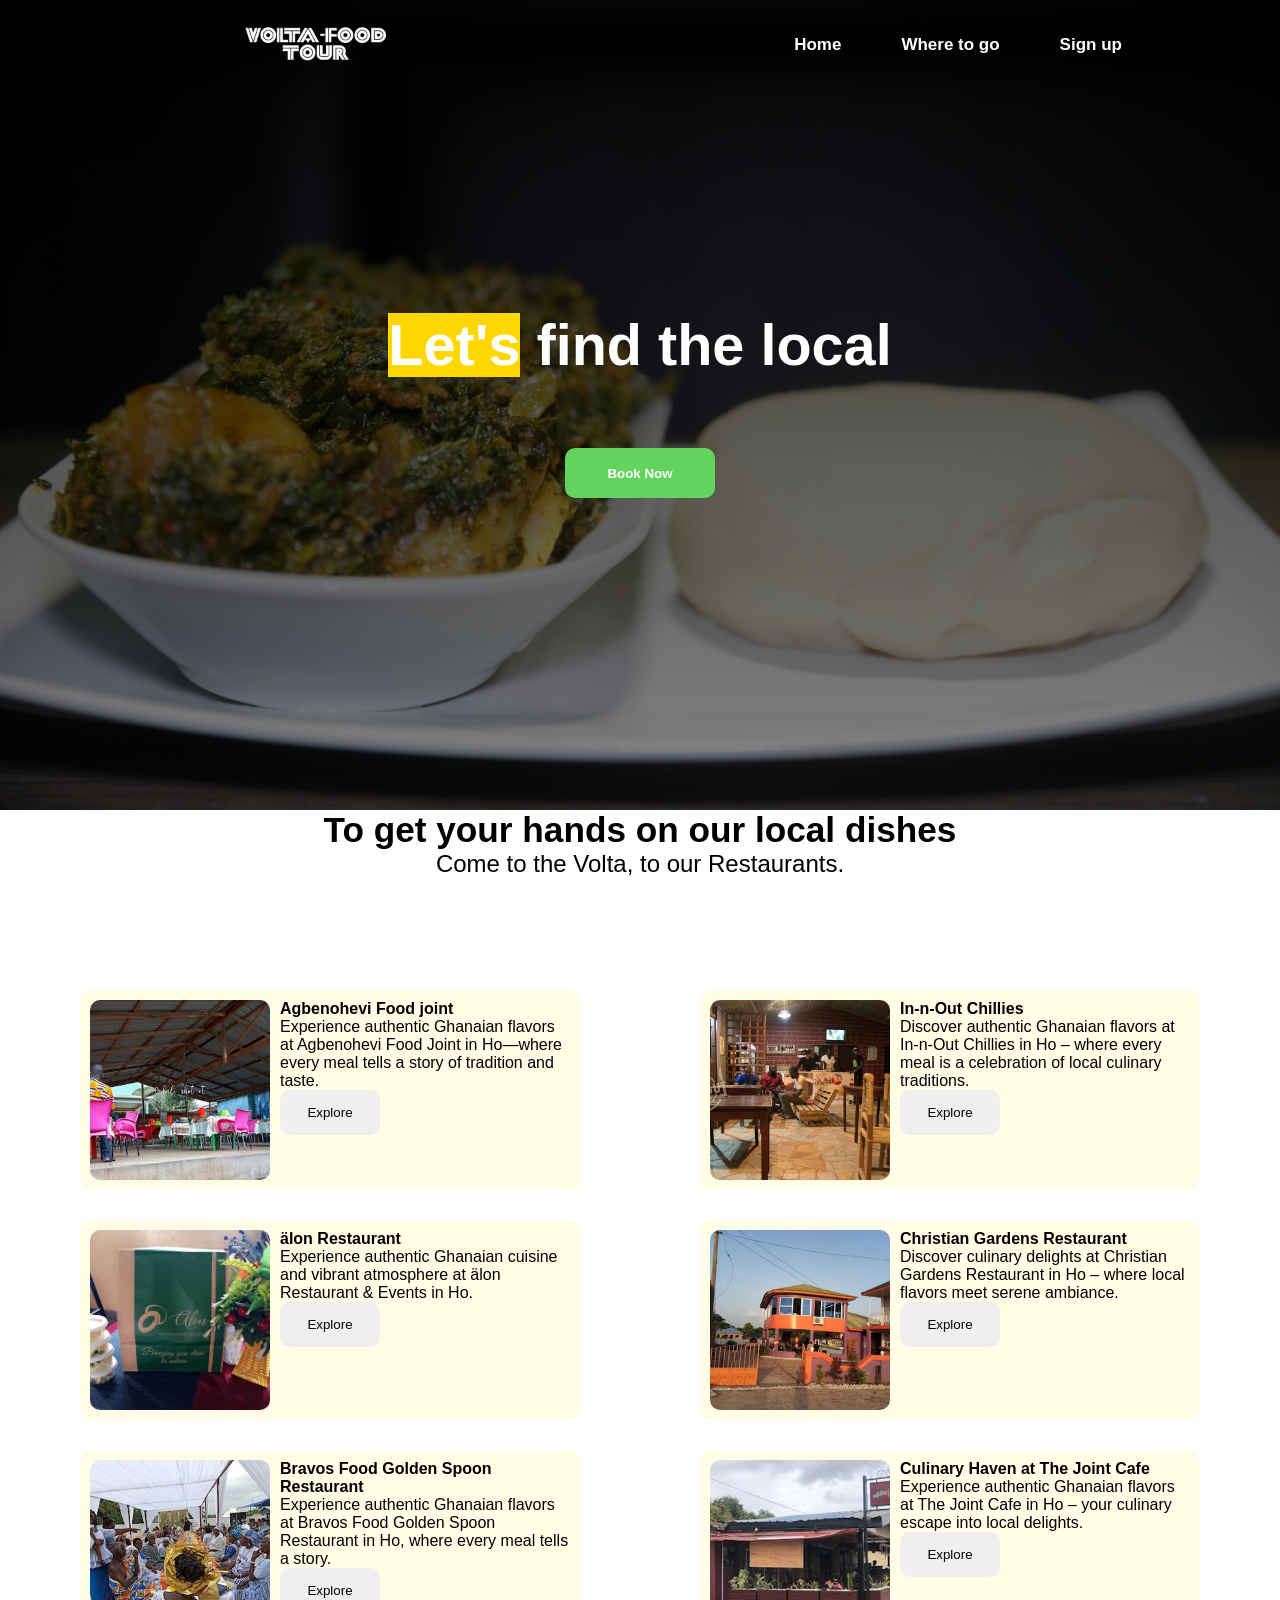
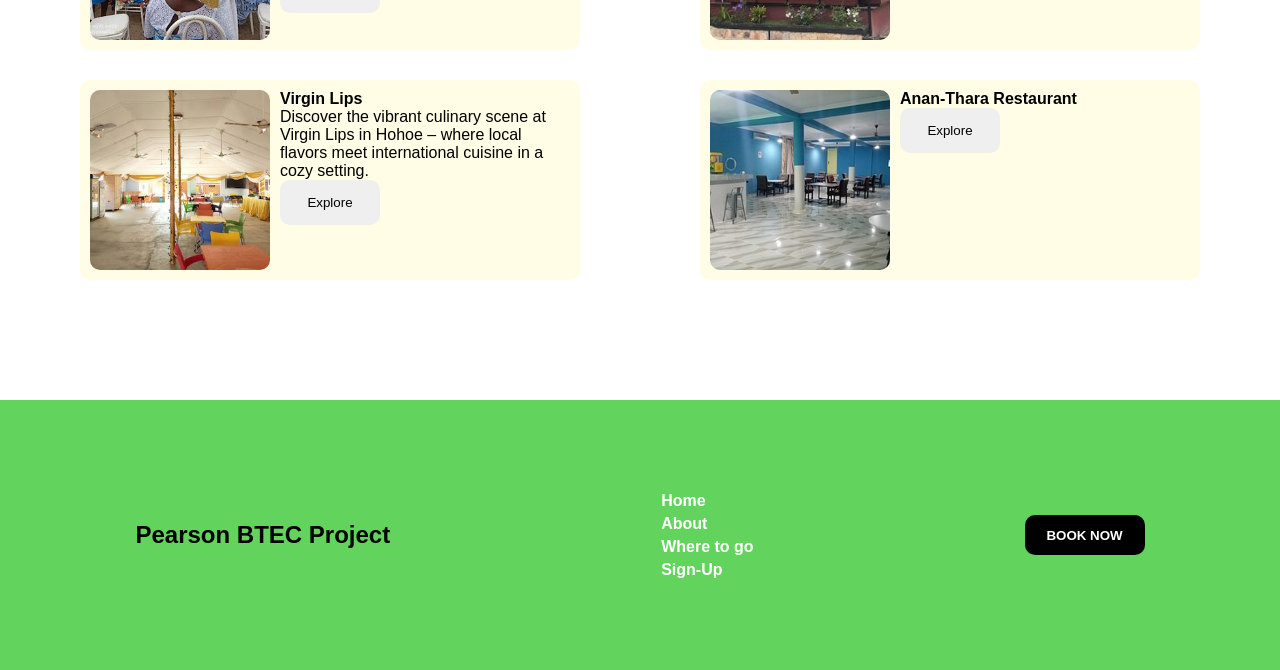
<file: tourism/locate.html>
<!DOCTYPE html>
<html lang="en">
<head>
    <meta charset="UTF-8">
    <link rel="stylesheet" href="locate.css">
    <meta name="viewport" content="width=device-width, initial-scale=1.0">
    <title>Document</title>
</head>
<body>
    <section class="hero">
    <header>
        <div class="logo">
            <img src="img/New Project (1).png" alt="">
        </div>
        <nav>
            <ul>
                <li><a href="index.html">Home</a></li>
                <li><a href="locate.html">Where to go</a></li>
                <li><a href="sign-up.html">Sign up</a></li>
            </ul>
        </nav> 
    </header>
        <div class="main">
            <h2><span class="design">Let's</span> find the local</h2>
            <button class="btn">Book Now</button>
        </div>
    </section>
    <section class="places">
        <div class="word">
            <h4>To get your hands on our local dishes</h4>
            <h5>Come to the Volta, to our Restaurants. </h5>
        </div>
        <div class="container">
            <div class="child">

<img src="img/agbenohevi.jpeg" alt="">
<div class="word2">
<h4>Agbenohevi Food joint</h4>
<p>Experience authentic Ghanaian flavors at  Agbenohevi Food Joint in Ho—where every meal  tells a story of tradition and taste.</p>
<div class="but">
    <a href="https://evendo.com/locations/ghana/volta-region/best-restaurants"><button class="btn2">Explore</button></a>
</div></div>
            </div>
            <div class="child">
                <img src="img/in and out.jpg" alt="">
                <div class="word2">
<h4>In-n-Out Chillies</h4>
<p>Discover authentic Ghanaian flavors at In-n-Out Chillies in Ho – where every meal is a celebration of local culinary traditions.</p>
<div class="but">
    <a href="https://evendo.com/locations/ghana/volta-region/best-restaurants">
    <button class="btn2">Explore</button></a>
</div>
            </div></div>
        </div>
        <div class="container">
            <div class="child">
                <img src="img/alon.jpg" alt="">
                <div class="word2">
<h4>älon Restaurant</h4>
<p>Experience authentic Ghanaian cuisine and vibrant atmosphere at älon Restaurant & Events in Ho.</p>
<div class="but">
    <a href="https://evendo.com/locations/ghana/volta-region/best-restaurants">
    <button class="btn2">Explore</button></a>
</div>
            </div></div>
            <div class="child">
                <img src="img/christian.jpeg" alt="">
                <div class="word2">
<h4>Christian Gardens Restaurant</h4>
<p>Discover culinary delights at Christian Gardens Restaurant in Ho – where local flavors meet serene ambiance.</p>
<div class="but">
    <a href="https://evendo.com/locations/ghana/volta-region/best-restaurants">
    <button class="btn2">Explore</button></a>
</div>
            </div></div>
        </div>
        <div class="container">
            <div class="child">
                <img src="img/bravos.jpeg" alt="">
                <div class="word2">
<h4>Bravos Food Golden Spoon Restaurant</h4>
<p>Experience authentic Ghanaian flavors at Bravos Food Golden Spoon Restaurant in Ho, where every meal tells a story.</p>
<div class="but">
    <a href="https://evendo.com/locations/ghana/volta-region/best-restaurants">
    <button class="btn2">Explore</button></a>
</div>
            </div></div>
            <div class="child">
                <img src="img/joint.jpeg" alt="">
                <div class="word2">
<h4>Culinary Haven at The Joint Cafe</h4>
<p>Experience authentic Ghanaian flavors at The Joint Cafe in Ho – your culinary escape into local delights.</p>
<div class="but">
    <a href="https://evendo.com/locations/ghana/volta-region/best-restaurants">
    <button class="btn2">Explore</button></a>
</div>
            </div></div>
        </div>
        <div class="container">
            <div class="child">
                <img src="img/virgin.jpeg" alt="">
                <div class="word2">
<h4>Virgin Lips</h4>
<p>Discover the vibrant culinary scene at Virgin Lips in Hohoe – where local flavors meet international cuisine in a cozy setting.</p>
<div class="but">
    <a href="https://evendo.com/locations/ghana/volta-region/best-restaurants">
    <button class="btn2">Explore</button></a>
</div>
            </div></div>
            <div class="child">
                <img src="img/this-is-what-anan-thara.jpg" alt="">
                <div class="word2">
<h4>Anan-Thara Restaurant

</h4>
<p></p>
<div class="but">
    <a href="https://www.tripadvisor.com/Restaurant_Review-g1163099-d25075773-Reviews-Anan_Thara_Restaurant-Hohoe_Volta_Region.html">
    <button class="btn2">Explore</button></a>
</div>
            </div></div>
        </div>
    </section>
    <footer>
        <div class="footer">
            <div class="logo1">
                <h2>Pearson BTEC Project</h2>
            </div>
            <div class="link1">
                <ul>
                    <li><a href="index.html">Home</a></li>
                    <li><a href="index.html">About</a></li>
                    <li><a href="locate.html">Where to go</a></li>
                    <li><a href="sign-up.html">Sign-Up</a></li>
                </ul>
            </div>
            <div class="link2">
                <button class="btn4">BOOK NOW</button>
            </div>
        </div>
    </footer>
</body>
</html>
</file>
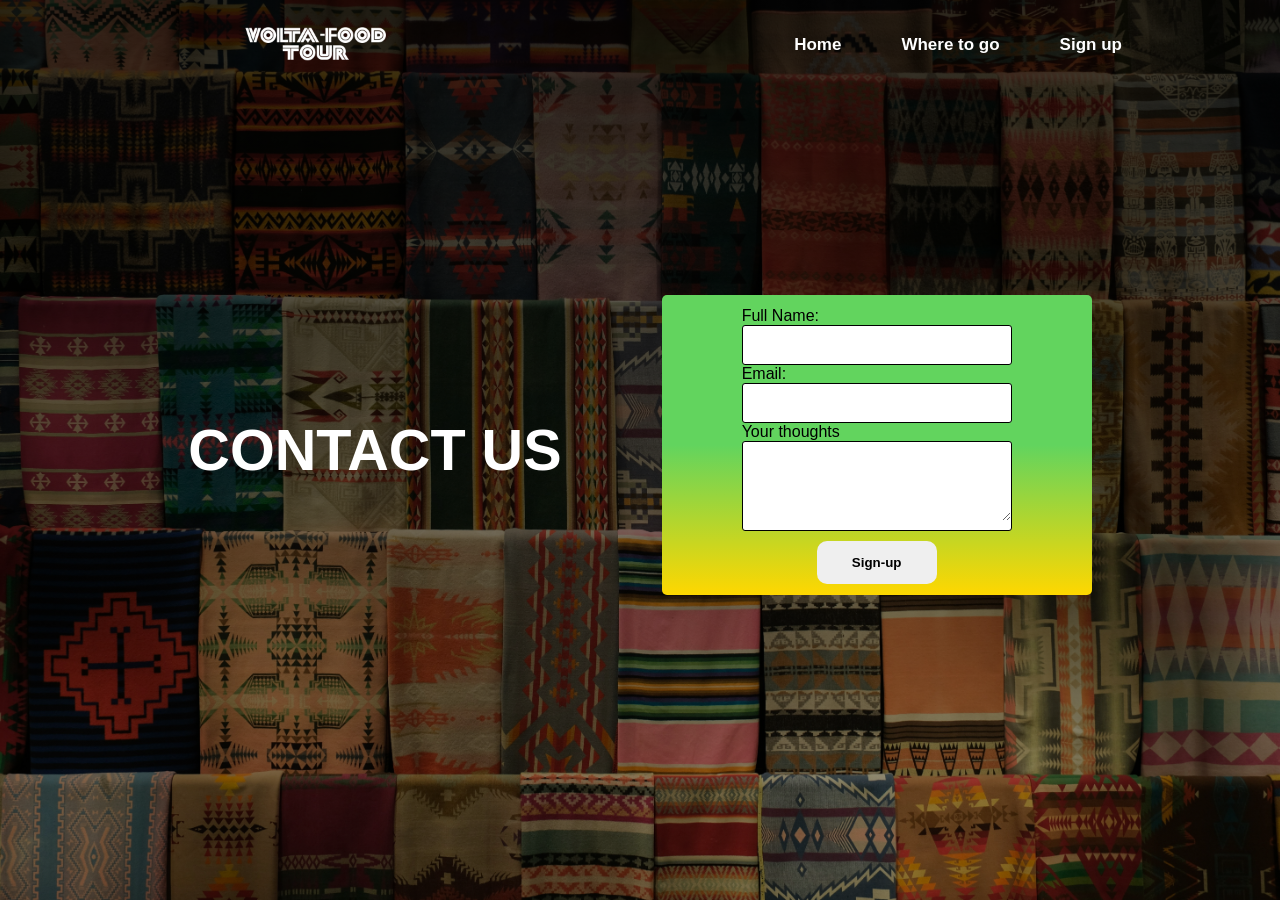
<file: tourism/sign-up.html>
<!DOCTYPE html>
<html lang="en">
<head>
    <meta charset="UTF-8">
    <link rel="stylesheet" href="sign.css">
    <meta name="viewport" content="width=device-width, initial-scale=1.0">
    <title>Document</title>
</head>
<body>
    <header>
        <div class="logo">
            <img src="img/New Project (1).png" alt="">
        </div>
        <nav>
            <ul>
                <li><a href="index.html">Home</a></li>
                <li><a href="locate.html">Where to go</a></li>
                <li><a href="sign-up.html">Sign up</a></li>
            </ul>
        </nav> 
    </header>
    <section class="hero">
       
            <div class="main">
               <div class="text">
                <h1>CONTACT US</h1>
               </div>
               <div class="form">
                <form action="">
                    <label for="Full Name">Full Name:</label>
                    <div class="input">
                        <input type="text">
                    </div>
                    <label for="Email">Email:</label>
                    <div class="input">
                        <input type="email">
                    </div>
                    <label for="">Your thoughts</label>
                    <div class="input input2">
                        <textarea name="Heat" id=""></textarea>
                    </div>
                    <div class="btn3">
                        <a href="mygoals990@gmail.com"><button class="btn33">Sign-up </button></a>
                    </div>
                </form>
               </div>
            </div>
        </section>
        <section class="book">

        </section>
</body>
</html>
</file>
<file: tourism/style.css>
*{
    margin: 0;
    padding: 0;
    list-style: none;
    text-decoration: none;
    box-sizing: border-box;
  scroll-behavior: smooth;
    font-family: 'Segoe UI', Tahoma, Geneva, Verdana, sans-serif;
}
.hero{
    height: 90vh;
    background: linear-gradient(rgba(0, 0, 0, 0.806),rgba(0, 0, 0, 0.642),rgba(0, 0, 0, 0.454)) ,url(img/shourav-sheikh-OWnsckZyDAE-unsplash.jpg);
    background-position: center;
    background-size: cover;
    background-repeat: no-repeat;
    background-attachment: scroll;
}
header{
    height: 10vh;
    display: flex;
    justify-content: space-around;
    align-items: center;
}
.logo img{
    height: 180px;
    margin-top: 20px;
}
nav ul{
    display: flex;
    gap: 60px;
}
nav ul li a{
    color: white;
    font-size: 17px;
    font-weight: 700;
}
.main{
    height: 70vh;
    display: flex;
    flex-direction: column;
    justify-content: flex-start;
    /* align-items: center; */
    gap: 30px;
    color: white;
    margin-top: 50px;
    /* padding: 0 0 0 130px; */
}
.design{
    background: #ffd700;
}
.main h2{
    font-size: 3.6em;
    text-align: left;
}
.main h4{
    text-align: left;
}
.btn1{
    height: 100px;
    display: flex;
    justify-content: center;
    align-items: center;
    margin-top: 20px;
}
.btn{
    text-align: center;
    height: 50px;
    width: 150px;
    border: none;
    border-radius: 10px;
    margin-top: 40px;
    color: white;
    font-weight: 600;
    background: #62d45e;
    transition: .4s;
}
.btn:hover{
    background: black;
}
.about{
    height: auto;
    text-align: center;
    padding: 0 0 20vh 0;
}
.about h4{
    margin-top: 20px;
    font-size: 1.2em;
}
.split{
    height: 70vh;
    display: flex;
    justify-content: center;
    align-items: center;
    gap: 100px;
    flex-wrap: wrap;
 
}
.word p{
    width: 500px;
    /* line-break: ; */
    white-space: pre-line;
    line-height: 30px;
}
.image img{
    height: 300px;
    width: 300px;
    object-fit: cover;
    border-radius: 50%;
}
.discover{
    margin-top: 50px;
    height: auto;
    text-align: center;
    padding: 0 0 20vh 0;
}
.discover h3{
    font-size: 2.2em;
    font-weight: 600;
    text-transform: capitalize;
    margin-bottom: 10px;
}
.discover p{
    font-size: 1.1em;
    font-weight: 500;
    /* margin-bottom: 100px; */
}
.btn2{
    height: 35px;
    width: 100px;
    border: none;
    border-radius: 10px;
    background: #62d45e;
    color: white;
    margin-top: 10px;
    transition: .4s;
}
.btn2:hover{
    background: black; 
}
.discover-main{
    height: auto;
    display: flex;
    justify-content: space-around;
    align-items: center;
    gap:200px ;
    margin-bottom: 50px;
    margin-top: 100px;
    flex-wrap: wrap;
    padding: 0 0 100px 0;
}
.discover-child{
    height: 10px;
    display: flex;
    gap: 10px;
    align-items: center;
    width: 530px;
}
.discover-child img{
    height: 150px;
    width: 200px;
    object-fit: cover;
    border-radius: 0 60px 0  40px;
    border: 5px solid #ffd700;
}
.word1 {
    font-size: 0.7em;
    margin-bottom: 10px;
    text-align: left;
}
.word1 p{
    margin-bottom: 10px;
}
.word1 h5{
    font-size: 1.3em;
}
.but{
    /* display: flex;
    align-items: flex-end; */
    text-align: right;
}
footer{
    height: 30vh;
    background: #62d45e;
}
.footer{
    height: 30vh;
    display: flex;
    justify-content: space-around;
    align-items: center;

}
.link1 ul{
    display: flex;
    flex-direction: column;
    gap: 5px;
}
.link1 ul li a{
    color: white;
    font-weight: 700;
}
.btn4{
    height: 40px;
    width: 120px;
    border: none;
    border-radius: 10px;
    background: black;
    color: white;
    font-weight: 700;
}

@media screen and (min-width:768px) {
    .hero{
        height: auto;
        padding: 0 0 20vh 0;
    }
    .logo img{
        height: 80px;
    }
    nav ul{
        gap: 20px;
    }
    nav ul li a{
        font-size: 0.7em;
    }
    .main{
        justify-content: center;
        text-align: center;
        align-items: center;
        padding: 0;
    }
    .main h2{
        font-size: 2.2em;
        text-align: justify;
    }
    .main h4{
        font-size: 1.1em;
    }
    .about{
        height: auto;
        padding: 0 0 100vh 0;
    }
}
@media screen and (min-width:1023px) {
    .hero{
        height: auto;
        padding: 0 0 10vh 0;
    }
    .logo img{
        height: 140px;
    }
    nav ul{
        gap: 40px;
    }
    nav ul li a{
        font-size: 1em;
    }
    .main h2{
        font-size: 2.9em;
        text-align: justify;
    }
    .main h4{
        font-size: 1.4em;
    }
    .about{
        margin-top: 50px;
        height: auto;
        padding: 0 0 20vh 0;
    }

}
@media screen and (max-width:768px) {
    .hero{
        height: auto;
        padding: 0 0 20vh 0;
    }
    .logo img{
        height: 80px;
    }
    nav ul{
        gap: 20px;
    }
    nav ul li a{
        font-size: 0.7em;
    }
    .main{
        justify-content: center;
        text-align: center;
        align-items: center;
        padding: 0;
    }
    .main h2{
        font-size: 2.2em;
        text-align: justify;
    }
    .main h4{
        font-size: 1.1em;
    }
    .about{
        height: auto;
        padding: 0 0 100vh 0;
    }
}
@media screen and (max-width:495px) {
    header{
        display: flex;
        /* gap: 10px; */
        flex-direction: column;
        justify-content: center;
        align-items: center;
        margin-bottom: 50px;
        
    }
    .logo img{
        height: 150px;
        margin-top: 50px;
    }
    .main h2{
        font-size: 1.5em;
    }
    .main h4{
        font-size: 0.9em;
    }
    .word{
       
    }
    .word p{
        width: 300px;
        font-size: 0.9em;
    }
    .logo1{
        font-size: 0.5em;
    }
    .link1 ul{
        gap: 10px;
    }
    .link1 ul li a{
        font-size: 0.7em;
        
    }
    .btn4{
        height: 40px;
        width: 100px;
        font-size: 0.6em;
    }
}
</file>
<file: tourism/food.css>
@import url('https://fonts.googleapis.com/css2?family=Concert+One&display=swap');
@import url('https://fonts.googleapis.com/css2?family=Concert+One&family=Sacramento&display=swap');
*{
    margin: 0;
    padding: 0;
    list-style: none;
    text-decoration: none;
    box-sizing: border-box;
  scroll-behavior: smooth;
    font-family: 'Segoe UI', Tahoma, Geneva, Verdana, sans-serif;
}
.hero{
    height: 90vh;
    background: linear-gradient(rgba(0, 0, 0, 0.806),rgba(0, 0, 0, 0.642),rgba(0, 0, 0, 0.454)) ,url(img/olayinka-babalola-r01ZopTiEV8-unsplash.jpg);
    background-position: center;
    background-size: cover;
    background-repeat: no-repeat;
    background-attachment: scroll;
}
header{
    height: 10vh;
    display: flex;
    justify-content: space-around;
    align-items: center;
}
.logo img{
    height: 180px;
    margin-top: 20px;
}
nav ul{
    display: flex;
    gap: 60px;
}
nav ul li a{
    color: white;
    font-size: 17px;
    font-weight: 700;
}
.main{
    height: 70vh;
    display: flex;
    flex-direction: column;
    justify-content: center;
    align-items: center;
    gap: 30px;
    color: white;
  
}
.design{
    background: #ffd700;
}
.main h2{
    font-size: 3.6em;
    
}
.main h4{
  font-size: 1.6em;
}
.btn1{
    height: 100px;
    display: flex;
    justify-content: center;
    align-items: center;
    margin-top: 20px;
}
.btn{
    text-align: center;
    height: 50px;
    width: 150px;
    border: none;
    border-radius: 10px;
    margin-top: 40px;
    color: white;
    font-weight: 600;
    background: #62d45e;
    transition: .4s;
}
.discover{
    height:auto;
    padding: 0 0 10vh 0;

}
.word{
    height: auto;
    padding: 50px 0 50px 0;
    text-align: center;
}
.word h3{
    font-size: 2.7em;
    font-weight: 700;
    text-transform: uppercase;
    font-family: "Sacramento", cursive;
    font-weight: 800;
}
.discover-food{
    height: fit-content;
    padding: 0 0 10vh 0;
    display: flex;
    flex-direction: column-reverse;
    justify-content: center;
    align-items: center;
    gap: 10px;

}
.image img{
    height: 400px;
    width: 400px;
    object-fit: cover;
    border-radius: 50%;
}
.image h4{
    font-size: 1.9em;
    font-weight: 700;
    margin-top: 20px;
}
.image{
    height: auto;
    padding: 0 0 10vh 0;
    text-align: center;
}
.process{
    display: flex;
    justify-content: center;
}
.process1{
    height: 600px;
    width: 800px;
    /* border: 3px solid black; */
    border-radius: 10px;
    overflow-y: scroll;
    padding: 30px 10px 0 10px;
    text-align: center;
    line-height: 30px;
}
.process1 h5{
    font-family: "Concert One", sans-serif;
    font-size: 1.1em;
    font-weight: 600;
}
.green{
    background: #62d45e93;
}
.yellow{
    background: #ffd90088;
}
footer{
    height: 30vh;
    background: #62d45e;
}
.footer{
    height: 30vh;
    display: flex;
    justify-content: space-around;
    align-items: center;

}
.link1 ul{
    display: flex;
    flex-direction: column;
    gap: 5px;
}
.link1 ul li a{
    color: white;
    font-weight: 700;
}
.btn4{
    height: 40px;
    width: 120px;
    border: none;
    border-radius: 10px;
    background: black;
    color: white;
    font-weight: 700;
}


@media screen and (max-width:820px) {
    .hero{
        height: auto;
        padding: 0 0 20vh 0;
    }
    .logo img{
        height: 80px;
    }
    nav ul{
        gap: 20px;
    }
    nav ul li a{
        font-size: 0.7em;
    }
    .main h2{
        font-size:2.4em;
        
    }
    .main h4{
      font-size: 1.1em;
    }
    .word h3{
        font-size: 1.2em;
    }
    .image img{
        height: 250px;
        width: 250px;
    }
    .process1{
        height: auto;
        width: auto;
    }
    
}
@media screen and (max-width:530px) {
    header{
        flex-direction: column;
        height: auto;
        padding: 0 0 20px 0;
    }
    .main h2{
        font-size: 1.2em;
    }
    .main h4{
        font-size: 0.8em;
    }
    .logo1 h2{
        font-size: 0.9em;
    }
    .link1 ul{
        gap: 10px;
    }
    .link1 ul li a{
        font-size: 0.7em;
        
    }
    .btn4{
        height: 40px;
        width: 100px;
        font-size: 0.6em;
    }
}
</file>
<file: tourism/locate.css>
*{
    margin: 0;
    padding: 0;
    list-style: none;
    text-decoration: none;
    box-sizing: border-box;
  scroll-behavior: smooth;
    font-family: 'Segoe UI', Tahoma, Geneva, Verdana, sans-serif;
}
.hero{
    height: 90vh;
    background: linear-gradient(rgba(0, 0, 0, 0.806),rgba(0, 0, 0, 0.642),rgba(0, 0, 0, 0.454)) ,url(img/femoree-kn_ANxnwCQ0-unsplash.jpg);
    background-position: center;
    background-size: cover;
    background-repeat: no-repeat;
    background-attachment: scroll;
}
header{
    height: 10vh;
    display: flex;
    justify-content: space-around;
    align-items: center;
}
.logo img{
    height: 180px;
    margin-top: 20px;
}
nav ul{
    display: flex;
    gap: 60px;
}
nav ul li a{
    color: white;
    font-size: 17px;
    font-weight: 700;
}
.main{
    height: 70vh;
    display: flex;
    flex-direction: column;
    justify-content: center;
    align-items: center;
    gap: 30px;
    color: white;
  
}
.btn{
    text-align: center;
    height: 50px;
    width: 150px;
    border: none;
    border-radius: 10px;
    margin-top: 40px;
    color: white;
    font-weight: 600;
    background: #62d45e;
    transition: .4s;
}
.btn:hover{
    background: black;
}
.design{
    background: #ffd700;
}
.main h2{
    font-size: 3.6em;
    
}
.places{
    height: auto;
    padding: 0 0 10vh 0;
}
.word{
    height: 20vh;
    text-align: center;
}
.word h4{
    font-size: 2.2em;
    font-weight: 600;
}
.word h5{
    font-weight: 500;
    font-size: 1.5em;
}
.container{
    height: auto;
    display: flex;
    justify-content: center;
    align-items: center;
    gap: 120px;
    margin-bottom: 30px;
    flex-wrap: wrap;
}
.child{
    display: flex;
    gap: 10px;
    width: 500px;
    height: 200px;
    border-radius: 10px;
    /* border: 1px solid black; */
    background-color: rgba(255, 234, 0, 0.1);
    padding: 10px;
    /* overflow-y: scroll; */

}
.child img{
    width: 180px;
    height:180px ;
    object-fit: cover;
    border-radius: 10px;
}
.btn2{
    height:45px ;
    width: 100px;
    border: none;
border-radius: 10px;
transition: .3s;
}
.btn2:hover{
    color: white;
    background: black;
}
footer{
    height: 30vh;
    background: #62d45e;
}
.footer{
    height: 30vh;
    display: flex;
    justify-content: space-around;
    align-items: center;

}
.link1 ul{
    display: flex;
    flex-direction: column;
    gap: 5px;
}
.link1 ul li a{
    color: white;
    font-weight: 700;
}
.btn4{
    height: 40px;
    width: 120px;
    border: none;
    border-radius: 10px;
    background: black;
    color: white;
    font-weight: 700;
}


@media screen and (max-width:770px) {
   nav ul {
    gap: 20px;
   } 
   nav ul li a{
    font-size: 0.9em;
   }
   .main h2{
    font-size: 2.3em;
   }

}
@media screen and (max-width:560px) {
    header{
        flex-direction: column;
        height: auto;
        /* padding: 0 0 20px 0; */
    }
    .hero{
        height: auto;
        padding: 0 0 30px 0;
    }
    .logo img{
        height: 160px;
    }
    nav ul{
        gap: 15px;
    }
    nav ul li a{
        font-size: 0.8em;
    }
    .logo1{
        font-size: 0.5em;
    }
    .link1 ul{
        gap: 10px;
    }
    .link1 ul li a{
        font-size: 0.7em;
        
    }
}
@media screen  and (max-width:380px){
    .child{
        overflow-y:scroll ;
    }
}
</file>
<file: tourism/sign.css>
*{
    margin: 0;
    padding: 0;
    list-style: none;
    text-decoration: none;
    box-sizing: border-box;
  scroll-behavior: smooth;
    font-family: 'Segoe UI', Tahoma, Geneva, Verdana, sans-serif;
}
body{
    background: linear-gradient(rgba(0, 0, 0, 0.797),rgba(0, 0, 0, 0.578),rgba(0, 0, 0, 0.363)), url(img/tingfeng-xia-J8sPKcHG0pw-unsplash.jpg);
    background-position: center;
    background-size: cover;
    background-repeat: no-repeat;
    background-attachment: fixed;
    
}
header{
    height: 10vh;
    display: flex;
    justify-content: space-around;
    align-items: center;
}
.logo img{
    height: 180px;
    margin-top: 20px;
}
nav ul{
    display: flex;
    gap: 60px;
}
nav ul li a{
    color: white;
    font-size: 17px;
    font-weight: 700;
}
.main{
    height: 80vh;
    display: flex;
    justify-content: center;
    gap: 100px;
    align-items: center;
    flex-wrap: wrap;
}
.text h1{
    font-size: 3.6em;
    font-weight: 700;
    color: white;
}
.form{
    height: 300px;
    width: 430px;
    background: linear-gradient(#62d45e,#62d45e,#ffd700);
    display: flex;
    justify-content: center;
    align-items: center;
    flex-direction: column;
    border-radius: 5px;
    margin-bottom: 10px;
}
.input{
    height: 40px;
    width: 270px;
    display: flex;
    justify-content: flex-start;
    border: 1px solid black;
    border-radius: 3px;
    align-items: center;
    padding: 5px 0 5px 10px;
    background: white;
}
.input2{
    height: 90px;
}
input{
    border: none;
    outline: none;
    background: transparent;
    
}
textarea{
    width: 260px;
    height: 70px;
    outline: none;
    border: none;
    background: transparent;
}
.btn3{
    display:flex;
    justify-content:center;
}
.btn33{
   height:43px;
    width:120px;
    border:none;
    border-radius:10px;
    margin-top: 10px;
    font-weight: 600;
    transition: .5s;
}


@media screen and (max-width:680px) {
    .logo img{
        height: 80px;
    }
    nav ul{
        gap: 20px;
    }
    nav ul li a{
        font-size: 0.7em;
    }
    .text h1{
        font-size: 2.2em;
    }
}
@media screen and (max-width:440px) {
    header{
        flex-direction: column;
        height: auto;
        padding: 0 0 20px 0;
    }

    label{
        font-size: 0.8;
    }
    .form{
        height: 260px;
        width: 390px;
    }
    .input{
        height: 40px;
        width: 240px;
    }
    .input2{
        height: 60px;
    }
}
</file>
